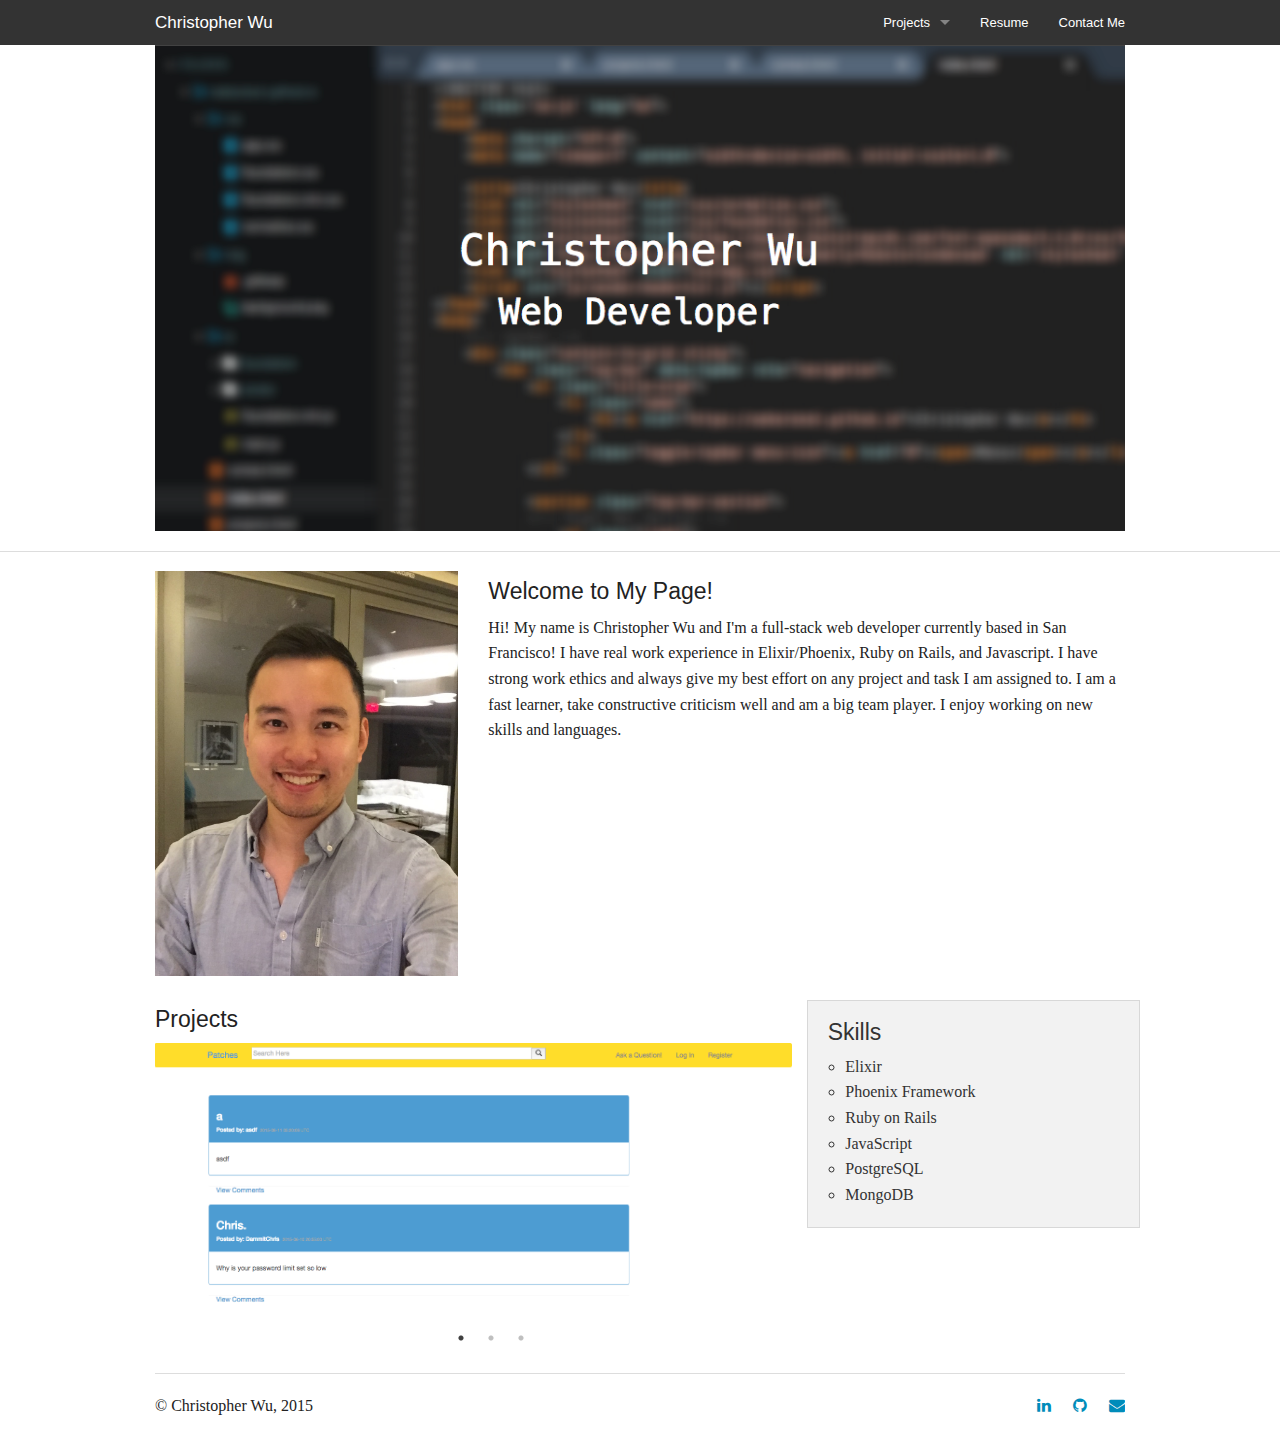
<file: index.html>
<!DOCTYPE html>
<html class='no-js' lang="en">

<head>
  <meta charset="UTF-8">
  <meta name="viewport" content="width=device-width, initial-scale=1.0">

  <title>Christopher Wu</title>
  <link rel="stylesheet" href="css/normalize.css">
  <link rel="stylesheet" href="css/foundation.css">
  <link rel="stylesheet" href="https://maxcdn.bootstrapcdn.com/font-awesome/4.4.0/css/font-awesome.min.css">
  <link rel="stylesheet" href='http://fonts.googleapis.com/css?family=Roboto+Condensed'>
  <link rel="stylesheet" href="slick/slick.css">
  <link rel="stylesheet" href="slick/slick-theme.css">
  <link rel="stylesheet" href="css/app.css">
  <script src="js/vendor/modernizr.js"></script>
</head>

<body>
  <!-- navbar -->
  <div class="contain-to-grid sticky">
    <nav class="top-bar" data-topbar role="navigation">
      <ul class="title-area">
        <li class="name">
          <h1><a href="https://wakarana1.github.io">Christopher Wu</a></h1>
        </li>
        <li class="toggle-topbar menu-icon"><a href="#"><span>Menu</span></a></li>
      </ul>

      <section class="top-bar-section">
        <!-- Right Nav Section -->
        <ul class="right">
          <li class="has-dropdown">
            <a>Projects</a>
            <ul class="dropdown">
              <li class="active"><a href="projects.html">Overview Of Projects</a></li>
              <li><a href="https://syrup.recipes">syrup</a></li>
              <li><a href="https://h-i-v-e.herokuapp.com">HIVE Collaborative Code Editor</a></li>
              <li><a href="https://www.hashrobot.com">HashRobot</a></li>
              <li><a href="https://peaceful-thicket-3829.herokuapp.com/">Patches</a></li>
            </ul>
          </li>
          <li><a href="Christopher Wu Resume.pdf">Resume</a></li>
          <li><a href="contact.html">Contact Me</a></li>
        </ul>
      </section>
    </nav>
  </div>
  <!-- main -->
  <div class="row main">
    <div class="large-12 columns">
      <img src="img/main.png" alt="Christopher Wu Web Developer">
    </div>
  </div>
  <hr>
  <!-- content -->
  <div class="row">
    <div class="large-4 columns profile">
      <img src="img/me.jpeg">
    </div>
    <div class="large-8 columns">
      <h4 class="topic">Welcome to My Page!</h4>
      <div class="row">
        <div class="large-12 columns">
          <p>
            Hi! My name is Christopher Wu and I'm a full-stack web developer currently based in San Francisco!
            I have real work experience in Elixir/Phoenix, Ruby on Rails, and Javascript.
            I have strong work ethics and always give my best effort on any project and task I am assigned to.
            I am a fast learner, take constructive criticism well and am a big team player.
            I enjoy working on new skills and languages.
          </p>
        </div>
      </div>
    </div>
  </div>
  <br>
  <!-- project overview -->
  <div class="row">
    <div class="large-8 columns">
      <h4 class="topic">Projects</h4>
      <div class="carousel">
        <div><img src="img/patches.png" alt="patches"></div>
        <div><img src="img/hashrobot.png" alt="#robot"></div>
        <div><img src="img/hive.png" alt="hive"></div>
      </div>
    </div>
    <!-- skillset -->
    <div class="large-4 columns panel">
      <h4 class="topic">Skills</h4>
      <ul class="circle">
        <li>Elixir</li>
        <li>Phoenix Framework</li>
        <li>Ruby on Rails</li>
        <li>JavaScript</li>
        <li>PostgreSQL</li>
        <li>MongoDB</li>
      </ul>
    </div>
  </div>

  <footer class="row">
    <div class="large-12 columns">
      <hr>
      <div class="row">
        <div class="large-6 columns">
          <p>© Christopher Wu, 2015</p>
        </div>
        <div class="large-6 columns">
          <ul class="inline-list right">
            <li class="linkedin">
              <a href="https://www.linkedin.com/in/christophertwu"><i class="fa fa-linkedin"></i></a>
            </li>
            <li>
              <a href="https://www.github.com/wakarana1"><i class="fa fa-github"></i></a>
            </li>
            <li>
              <a href="mailto:wu.chris@outlook.com?subject=Let's%20Chat!&body=Hi%20Chris!"><i
                  class="fa fa-envelope"></i></a>
            </li>
          </ul>
        </div>
      </div>
    </div>
  </footer>

  <script src="js/vendor/jquery.js"></script>
  <script src="js/foundation.min.js"></script>
  <script src="slick/slick.min.js"></script>
  <script src="js/main.js"></script>
</body>

</html>
</file>
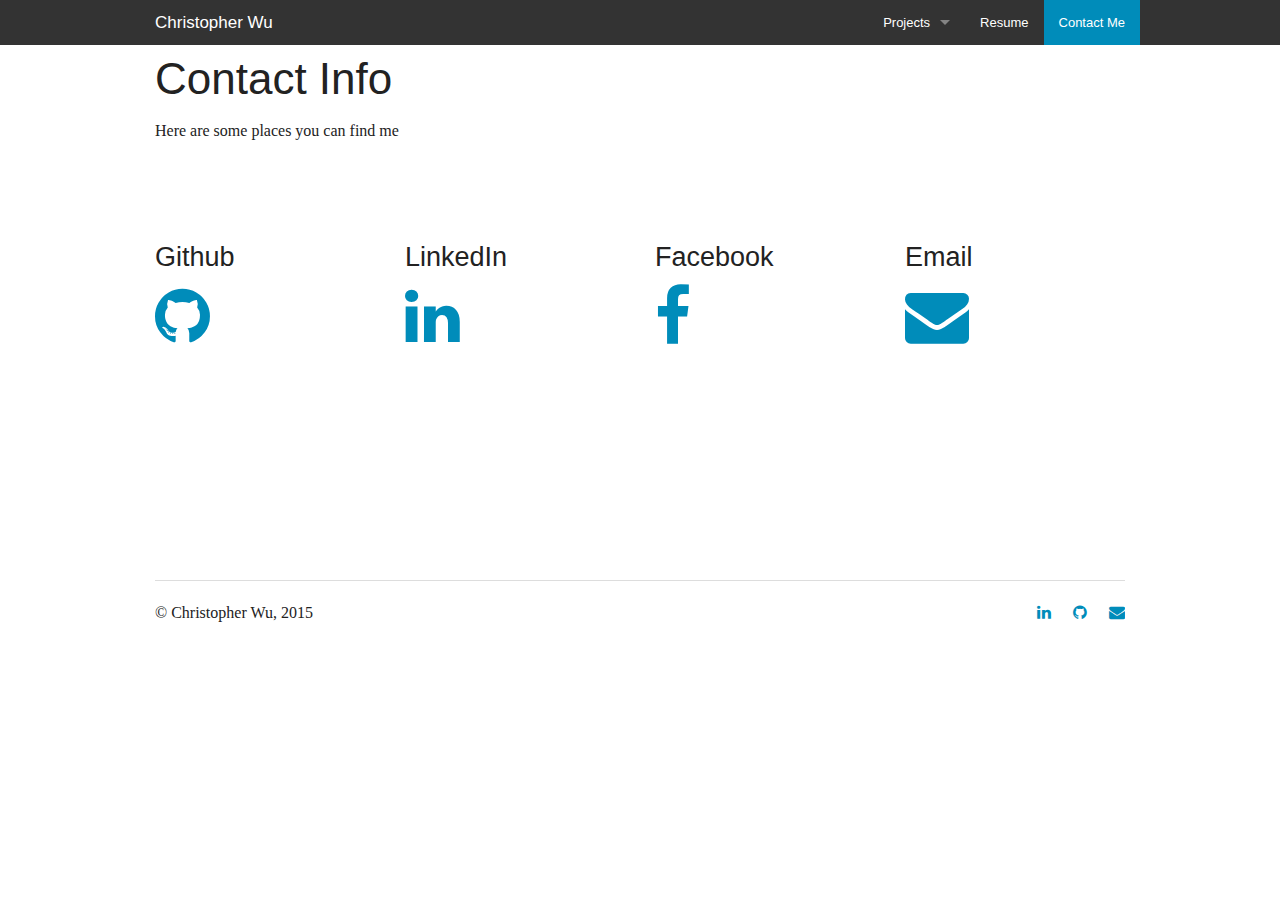
<file: contact.html>
<!DOCTYPE html>
<html class='no-js' lang="en">
<head>
    <meta charset="UTF-8">
    <meta name="viewport" content="width=device-width, initial-scale=1.0">

    <title>Christopher Wu</title>
    <link rel="stylesheet" href="css/normalize.css">
    <link rel="stylesheet" href="css/foundation.css">
    <link rel="stylesheet" href="https://maxcdn.bootstrapcdn.com/font-awesome/4.4.0/css/font-awesome.min.css">
    <link href='http://fonts.googleapis.com/css?family=Roboto+Condensed' rel='stylesheet' type='text/css'>
    <link rel="stylesheet" href="css/app.css">
    <script src="js/vendor/modernizr.js"></script>
</head>
<body>
    <!-- navbar -->
    <div class="contain-to-grid sticky">
        <nav class="top-bar" data-topbar role="navigation">
            <ul class="title-area">
                <li class="name">
                    <h1><a href="https://wakarana1.github.io">Christopher Wu</a></h1>
                </li>
                <li class="toggle-topbar menu-icon"><a href="#"><span>Menu</span></a></li>
            </ul>

            <section class="top-bar-section">
            <!-- Right Nav Section -->
                <ul class="right">
                    <li class="has-dropdown">
                        <a>Projects</a>
                        <ul class="dropdown">
                            <li class="active"><a href="projects.html">Overview Of Projects</a></li>
                            <li><a href="https://syrup.recipes">syrup</a></li>
                            <li><a href="https://h-i-v-e.herokuapp.com">HIVE Collaborative Code Editor</a></li>
                            <li><a href="https://www.hashrobot.com">HashRobot</a></li>
                            <li><a href="https://peaceful-thicket-3829.herokuapp.com/">Patches</a></li>
                        </ul>
                    </li>
                    <li><a href="Christopher Wu Resume.pdf">Resume</a></li>
                    <li class="active"><a href="contact.html">Contact Me</a></li>
                </ul>
            </section>
        </nav>
    </div>
<div class="row">
    <div class="large-12 columns">
        <h1>
            Contact Info
        </h1>
        <p>
            Here are some places you can find me
        </p>
    </div>
</div>
<br>
<br>
<br>
<div class="row">
    <div class="large-3 columns">
        <h3>Github</h3>
        <p><a href="https://www.github.com/wakarana1"><i class="fa fa-github fa-4x"></i></a></p>
    </div>
    <div class="large-3 columns">
        <h3>LinkedIn</h3>
        <p><a href="https://www.linkedin.com/in/christophertwu"><i class='fa fa-linkedin fa-4x'></i></a></p>
    </div>
    <div class="large-3 columns">
        <h3>Facebook</h3>
        <p><a href="https://www.facebook.com/Chri5wu"><i class='fa fa-facebook fa-4x'></i></a></p>
    </div>
    <div class="large-3 columns">
        <h3>Email</h3>
        <p><a href="mailto:wu.chris@outlook.com?subject=Let's%20Chat!&body=Hi%20Chris!"><i class="fa fa-envelope fa-4x"></i></a></p>
    </div>
</div>
<br><br><br><br><br><br><br><br>
<footer class="row">
    <div class="large-12 columns">
        <hr>
        <div class="row">
            <div class="large-6 columns">
              <p>© Christopher Wu, 2015</p>
            </div>
            <div class="large-6 columns">
                <ul class="inline-list right">
                    <li class="linkedin">
                        <a href="https://www.linkedin.com/in/christophertwu"><i class="fa fa-linkedin"></i></a>
                    </li>
                    <li>
                        <a href="https://www.github.com/wakarana1"><i class="fa fa-github"></i></a>
                    </li>
                    <li>
                        <a href="mailto:wu.chris@outlook.com?subject=Let's%20Chat!&body=Hi%20Chris!"><i class="fa fa-envelope"></i></a>
                    </li>
                </ul>
            </div>
        </div>
    </div>
</footer>

<script src="js/vendor/jquery.js"></script>
<script src="js/foundation.min.js"></script>
<script src="js/main.js"></script>
</body>
</html>
</file>
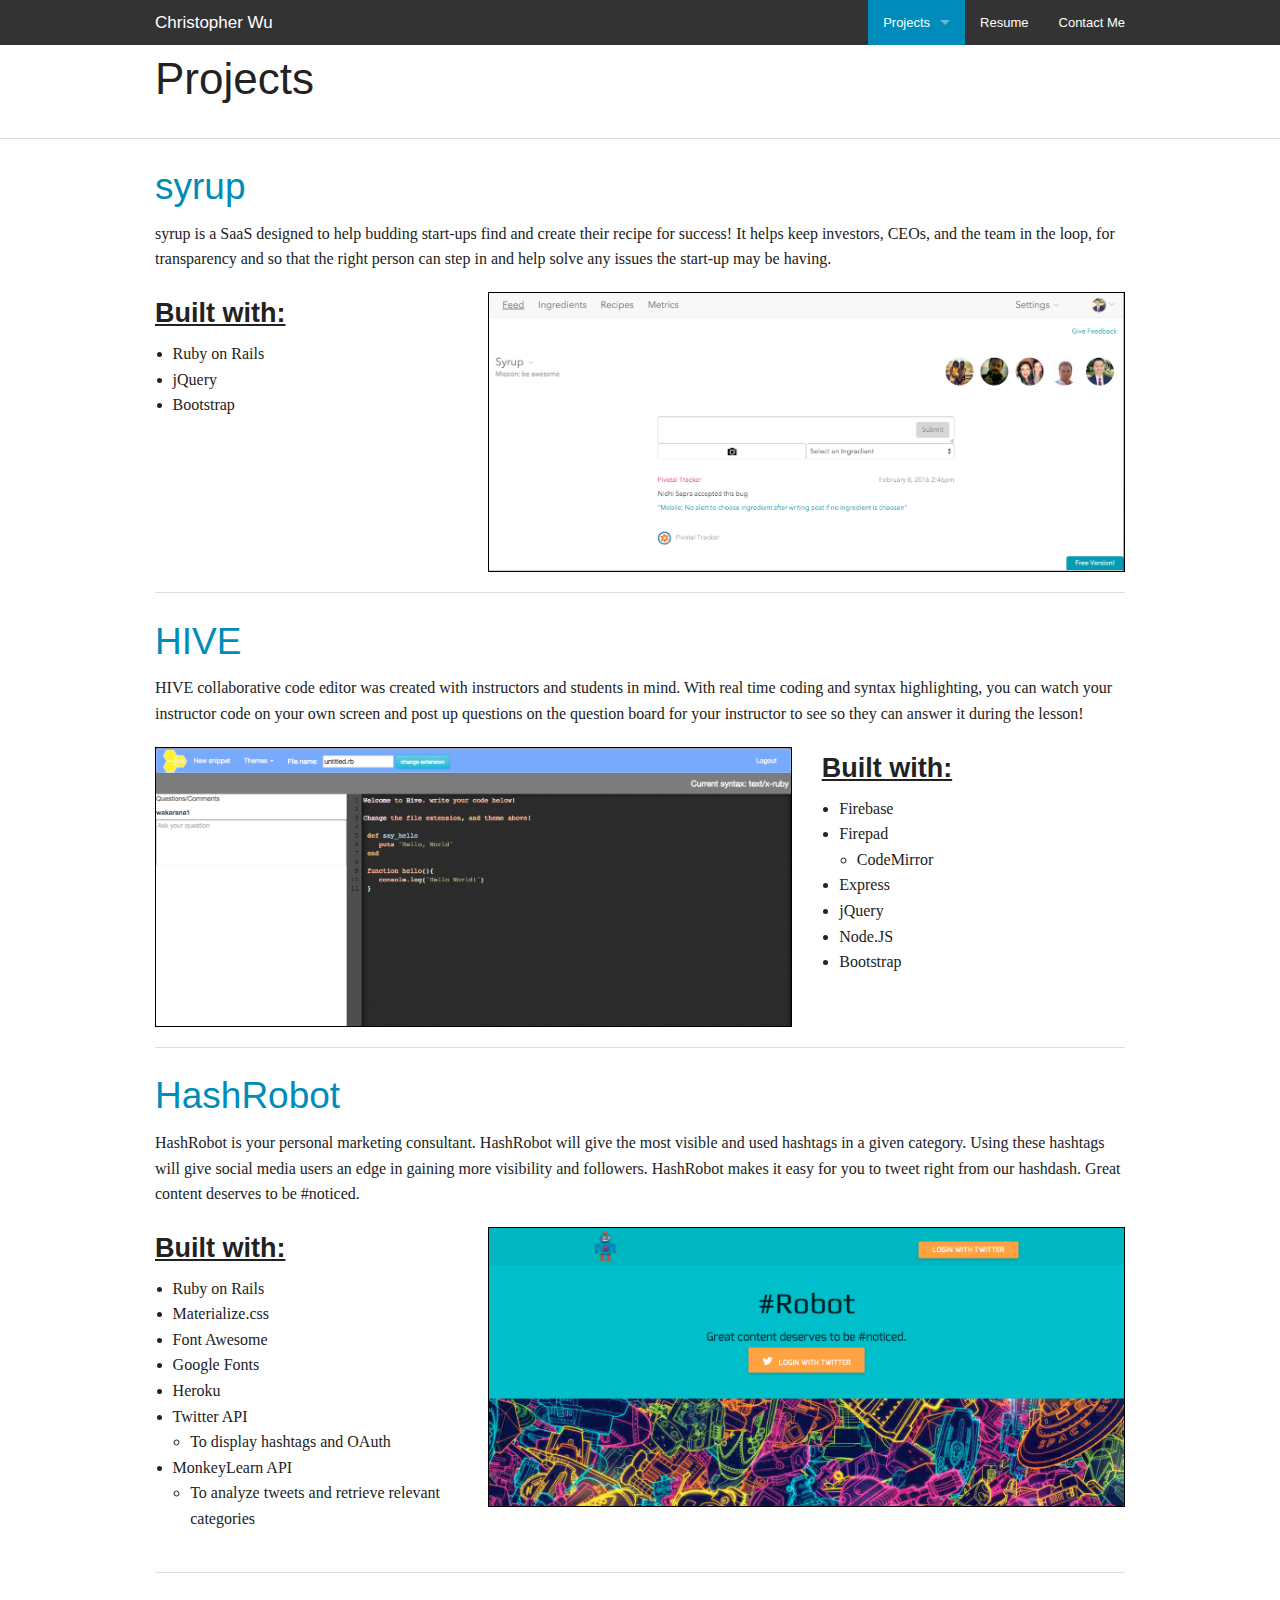
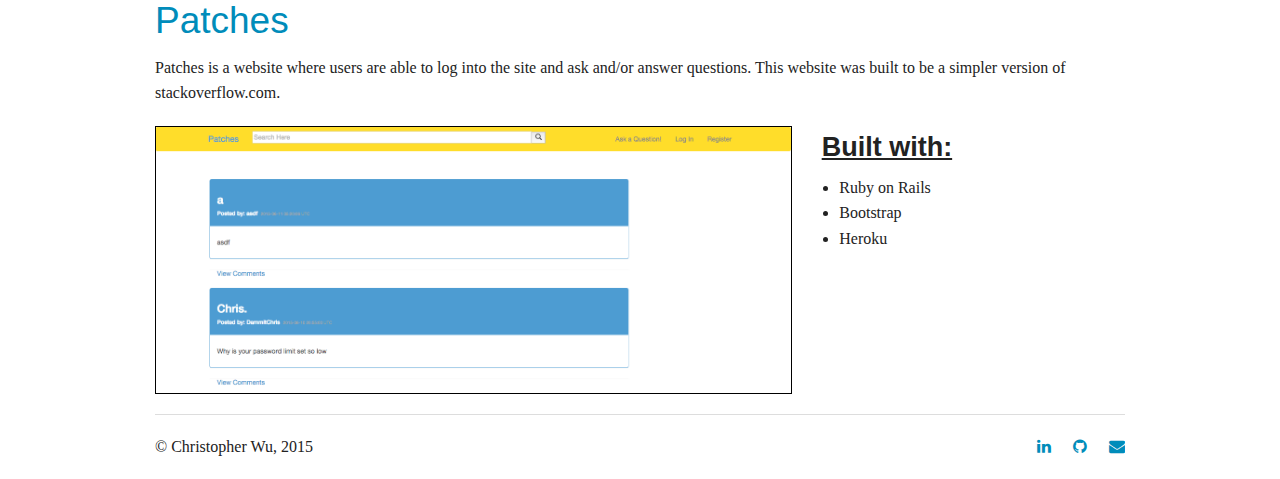
<file: projects.html>
<!DOCTYPE html>
<html class='no-js' lang="en">
<head>
    <meta charset="UTF-8">
    <meta name="viewport" content="width=device-width, initial-scale=1.0">

    <title>Christopher Wu</title>
    <link rel="stylesheet" href="css/normalize.css">
    <link rel="stylesheet" href="css/foundation.css">
    <link rel="stylesheet" href="https://maxcdn.bootstrapcdn.com/font-awesome/4.4.0/css/font-awesome.min.css">
    <link href='http://fonts.googleapis.com/css?family=Roboto+Condensed' rel='stylesheet' type='text/css'>
    <link rel="stylesheet" href="css/app.css">
    <script src="js/vendor/modernizr.js"></script>
</head>
<body>
    <!-- navbar -->
    <div class="contain-to-grid sticky">
        <nav class="top-bar" data-topbar role="navigation">
            <ul class="title-area">
                <li class="name">
                    <h1><a href="https://wakarana1.github.io">Christopher Wu</a></h1>
                </li>
                <li class="toggle-topbar menu-icon"><a href="#"><span>Menu</span></a></li>
            </ul>

            <section class="top-bar-section">
            <!-- Right Nav Section -->
                <ul class="right">
                    <li class="has-dropdown active">
                        <a>Projects</a>
                        <ul class="dropdown">
                            <li class="active"><a href="projects.html">Overview Of Projects</a></li>
                            <li><a href="https://syrup.recipes">syrup</a></li>
                            <li><a href="https://h-i-v-e.herokuapp.com">HIVE Collaborative Code Editor</a></li>
                            <li><a href="https://www.hashrobot.com">HashRobot</a></li>
                            <li><a href="https://peaceful-thicket-3829.herokuapp.com/">Patches</a></li>
                        </ul>
                    </li>
                    <li><a href="Christopher Wu Resume.pdf">Resume</a></li>
                    <li><a href="contact.html">Contact Me</a></li>
                </ul>
            </section>
        </nav>
    </div>
    <!-- header -->
    <div class="row">
        <div class="large-12 columns">
            <h1>Projects</h1>
        </div>
    </div>
    <hr>
    <!-- project -->
    <div class="row">
        <div class="large-12 columns">
            <h2>
                <a href="https://syrup.recipes/">syrup</a>
            </h2>
            <p>
                syrup is a SaaS designed to help budding start-ups find and create their recipe for success! It helps keep investors, CEOs, and the team in the loop, for transparency and so that the right person can step in and help solve any issues the start-up may be having.
            </p>
        </div>
    </div>
    <div class="row">
        <div class="large-4 columns">
            <h3>
                <u><strong>Built with:</strong></u>
            </h3>
            <ul>
                <li>Ruby on Rails</li>
                <li>jQuery</li>
                <li>Bootstrap</li>
            </ul>
        </div>
        <div class="large-8 columns">
            <img src="img/syrup.png" alt="HIVE" class="project-img">
        </div>
    </div>

    <!-- break -->
    <div class="row">
        <div class="large-12 columns">
            <hr>
        </div>
    </div>

    <div class="row">
        <div class="large-12 columns">
            <h2>
                <a href="https://h-i-v-e.herokuapp.com/">HIVE</a>
            </h2>
            <p>
                HIVE collaborative code editor was created with instructors and students in mind. With real time coding and syntax highlighting, you can watch your instructor code on your own screen and post up questions on the question board for your instructor to see so they can answer it during the lesson!
            </p>
        </div>
    </div>
    <div class="row">
        <div class="large-8 columns">
            <img src="img/hive.png" alt="HIVE" class="project-img">
        </div>
        <div class="large-4 columns">
            <h3>
                <u><strong>Built with:</strong></u>
            </h3>
            <ul>
                <li>Firebase</li>
                <li>Firepad</li>
                    <ul class="nested">
                        <li>CodeMirror</li>
                    </ul>
                <li>Express</li>
                <li>jQuery</li>
                <li>Node.JS</li>
                <li>Bootstrap</li>
            </ul>
        </div>
    </div>

    <!-- break -->
    <div class="row">
        <div class="large-12 columns">
            <hr>
        </div>
    </div>


    <!-- project -->
    <div class="row">
        <div class="large-12 columns">
            <h2>
                <a href="https://www.hashrobot.com/">HashRobot</a>
            </h2>
            <p>
                HashRobot is your personal marketing consultant. HashRobot will give the most visible and used hashtags in a given category. Using these hashtags will give social media users an edge in gaining more visibility and followers. HashRobot makes it easy for you to tweet right from our hashdash. Great content deserves to be #noticed.
            </p>
        </div>
    </div>
    <div class="row">
        <div class="large-4 columns">
            <h3>
                <u><strong>Built with:</strong></u>
            </h3>
            <ul>
                <li>Ruby on Rails</li>
                <li>Materialize.css</li>
                <li>Font Awesome</li>
                <li>Google Fonts</li>
                <li>Heroku</li>
                <li>Twitter API</li>
                    <ul class="nested">
                        <li>To display hashtags and OAuth</li>
                    </ul>
                <li>MonkeyLearn API</li>
                    <ul class="nested">
                        <li>To analyze tweets and retrieve relevant categories</li>
                    </ul>
            </ul>
        </div>
        <div class="large-8 columns">
            <img src="img/hashrobot.png" alt="#Robot" class="project-img">
        </div>
    </div>

    <!-- break -->
    <div class="row">
        <div class="large-12 columns">
            <hr>
        </div>
    </div>

    <!-- project -->
    <div class="row">
        <div class="large-12 columns">
            <h2>
                <a href="https://peaceful-thicket-3829.herokuapp.com/">Patches</a>
            </h2>
            <p>
                Patches is a website where users are able to log into the site and ask and/or answer questions. This website was built to be a simpler version of stackoverflow.com.
            </p>
        </div>
    </div>
    <div class="row">
        <div class="large-8 columns">
            <img src="img/patches.png" alt="Patches" class="project-img">
        </div>
        <div class="large-4 columns">
            <h3>
                <u><strong>Built with:</strong></u>
            </h3>
            <ul>
                <li>Ruby on Rails</li>
                <li>Bootstrap</li>
                <li>Heroku</li>
            </ul>
        </div>
    </div>


<footer class="row">
    <div class="large-12 columns">
        <hr>
        <div class="row">
            <div class="large-6 columns">
              <p>© Christopher Wu, 2015</p>
            </div>
            <div class="large-6 columns">
                <ul class="inline-list right">
                    <li class="linkedin">
                        <a href="https://www.linkedin.com/in/christophertwu"><i class="fa fa-linkedin"></i></a>
                    </li>
                    <li>
                        <a href="https://www.github.com/wakarana1"><i class="fa fa-github"></i></a>
                    </li>
                    <li>
                        <a href="mailto:wu.chris@outlook.com?subject=Let's%20Chat!&body=Hi%20Chris!"><i class="fa fa-envelope"></i></a>
                    </li>
                </ul>
            </div>
        </div>
    </div>
</footer>

<script src="js/vendor/jquery.js"></script>
<script src="js/foundation.min.js"></script>
<script src="js/main.js"></script>
</body>
</html>
</file>
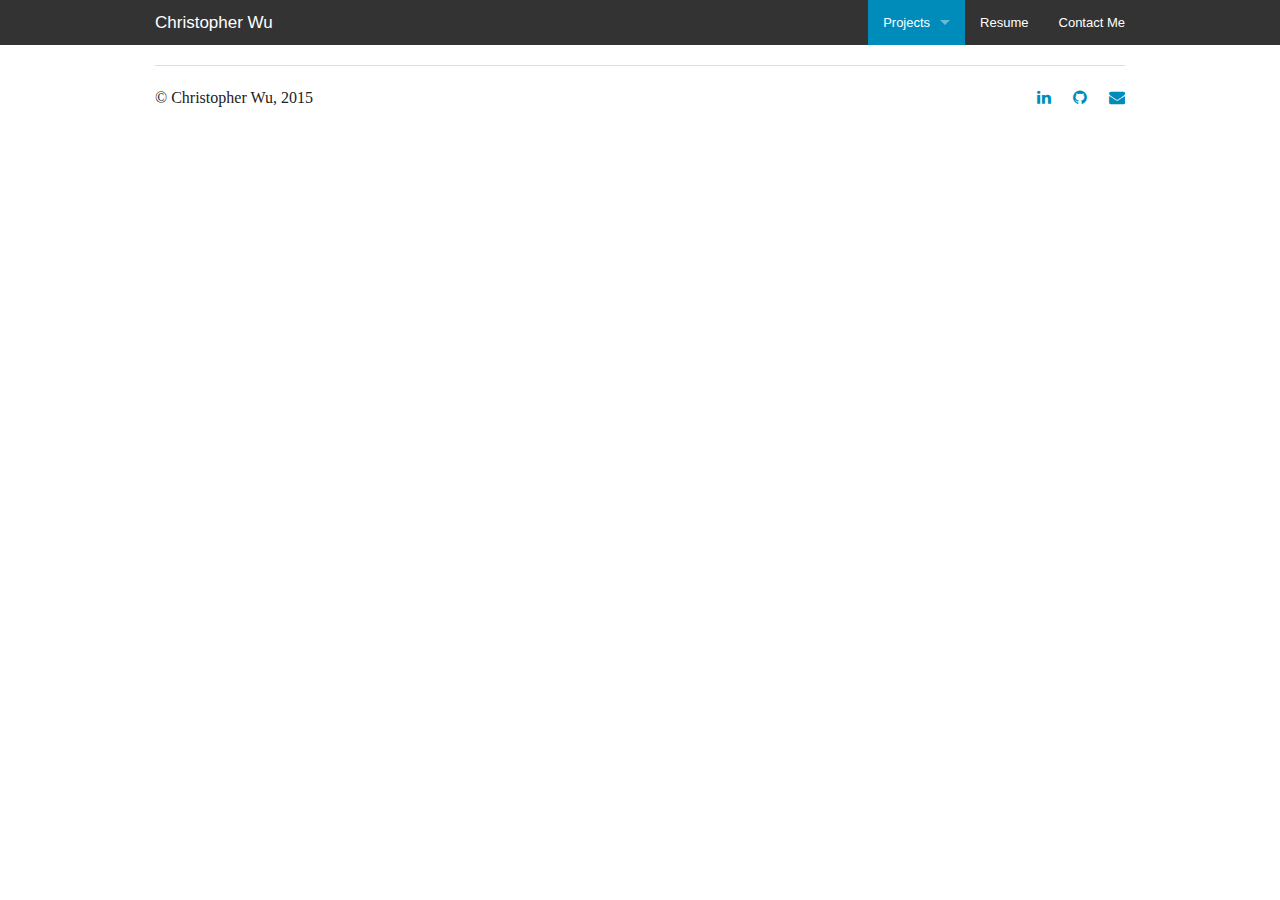
<file: resume.html>
<!DOCTYPE html>
<html class='no-js' lang="en">
<head>
    <meta charset="UTF-8">
    <meta name="viewport" content="width=device-width, initial-scale=1.0">

    <title>Christopher Wu</title>
    <link rel="stylesheet" href="css/normalize.css">
    <link rel="stylesheet" href="css/foundation.css">
    <link rel="stylesheet" href="https://maxcdn.bootstrapcdn.com/font-awesome/4.4.0/css/font-awesome.min.css">
    <link href='http://fonts.googleapis.com/css?family=Roboto+Condensed' rel='stylesheet' type='text/css'>
    <link rel="stylesheet" href="css/app.css">
    <script src="js/vendor/modernizr.js"></script>
</head>
<body>
    <!-- navbar -->
    <div class="contain-to-grid sticky">
        <nav class="top-bar" data-topbar role="navigation">
            <ul class="title-area">
                <li class="name">
                    <h1><a href="https://wakarana1.github.io">Christopher Wu</a></h1>
                </li>
                <li class="toggle-topbar menu-icon"><a href="#"><span>Menu</span></a></li>
            </ul>

            <section class="top-bar-section">
            <!-- Right Nav Section -->
                <ul class="right">
                    <li class="has-dropdown active">
                        <a>Projects</a>
                        <ul class="dropdown">
                            <li class="active"><a href="projects.html">Overview Of Projects</a></li>
                            <li><a href="https://syrup.recipes">syrup</a></li>
                            <li><a href="https://h-i-v-e.herokuapp.com">HIVE Collaborative Code Editor</a></li>
                            <li><a href="https://www.hashrobot.com">HashRobot</a></li>
                            <li><a href="https://peaceful-thicket-3829.herokuapp.com/">Patches</a></li>
                        </ul>
                    </li>
                    <li><a href="Christopher Wu Resume.pdf">Resume</a></li>
                    <li><a href="contact.html">Contact Me</a></li>
                </ul>
            </section>
        </nav>
    </div>

    

    <footer class="row">
        <div class="large-12 columns">
            <hr>
            <div class="row">
                <div class="large-6 columns">
                  <p>© Christopher Wu, 2015</p>
                </div>
                <div class="large-6 columns">
                    <ul class="inline-list right">
                        <li class="linkedin">
                            <a href="https://www.linkedin.com/in/christophertwu"><i class="fa fa-linkedin"></i></a>
                        </li>
                        <li>
                            <a href="https://www.github.com/wakarana1"><i class="fa fa-github"></i></a>
                        </li>
                        <li>
                            <a href="mailto:wu.chris@outlook.com?subject=Let's%20Chat!&body=Hi%20Chris!"><i class="fa fa-envelope"></i></a>
                        </li>
                    </ul>
                </div>
            </div>
        </div>
    </footer>

<script src="js/vendor/jquery.js"></script>
<script src="js/foundation.min.js"></script>
<script src="slick/slick.min.js"></script>
<script src="js/main.js"></script>
</body>
</html>
</file>
<file: css/app.css>
body {
    font-family: Menlo;
}
.head {
    margin-top: 180px;
    /*background-color: rgba(255,255,255,.7);*/
}
.head h1, .head h2{
    color: white;
}
.nested {
    margin-bottom: 0;
}
.project-img {
    border: 1px black solid;
}
</file>
